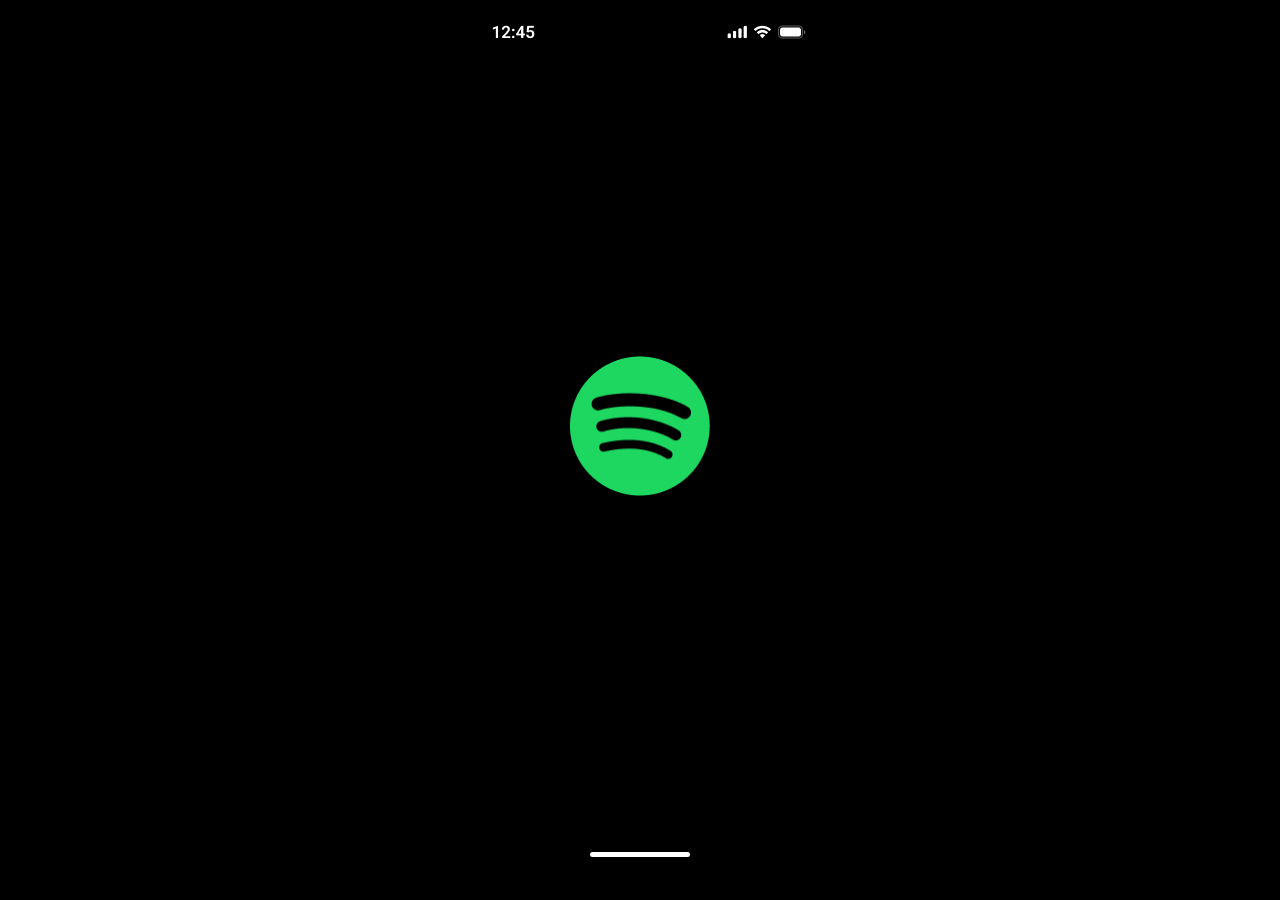
<file: pag1.html>
<!DOCTYPE html>
<html lang="en">
<head>
    <meta charset="UTF-8">
    <meta name="viewport" content="width=device-width, initial-scale=1.0">
    <link rel="stylesheet" href="style.css">
    <title>Document</title>
</head>
<body>
    <main>
        <figure>
            <img src="logospotify.png" alt="" width="300">
          </figure>

        </main>
        <footer></footer>
        <header><img src="Status Bar - iPhone.png" alt=""></header>
</body>
</html>
</file>
<file: style.css>
* {
    margin: 0;
    padding: 0;
    background-color: #000000;
  }
  header {
    position: fixed;
    top: 0;
    left: 0;
    width: 100%;
    display: flex;
    justify-content: center;

  }
  
  main {
    width: 393px;
    height: 852px;
    margin: 0 auto;
    display: flex;
    align-items: center;
    justify-content: center;
    background-color: #000000;
  }

  figure {
    width: 140px;
    height: 140px;
    display: flex;
    justify-content: center;
    
  }

  footer {
      width: 100px;
      height: 5px;
      background-color: rgb(255, 255, 255);
      border: 0px solid transparent;
      border-radius: 100px;
      margin-bottom: 5px;
      margin: 0 auto;
  }
</file>
